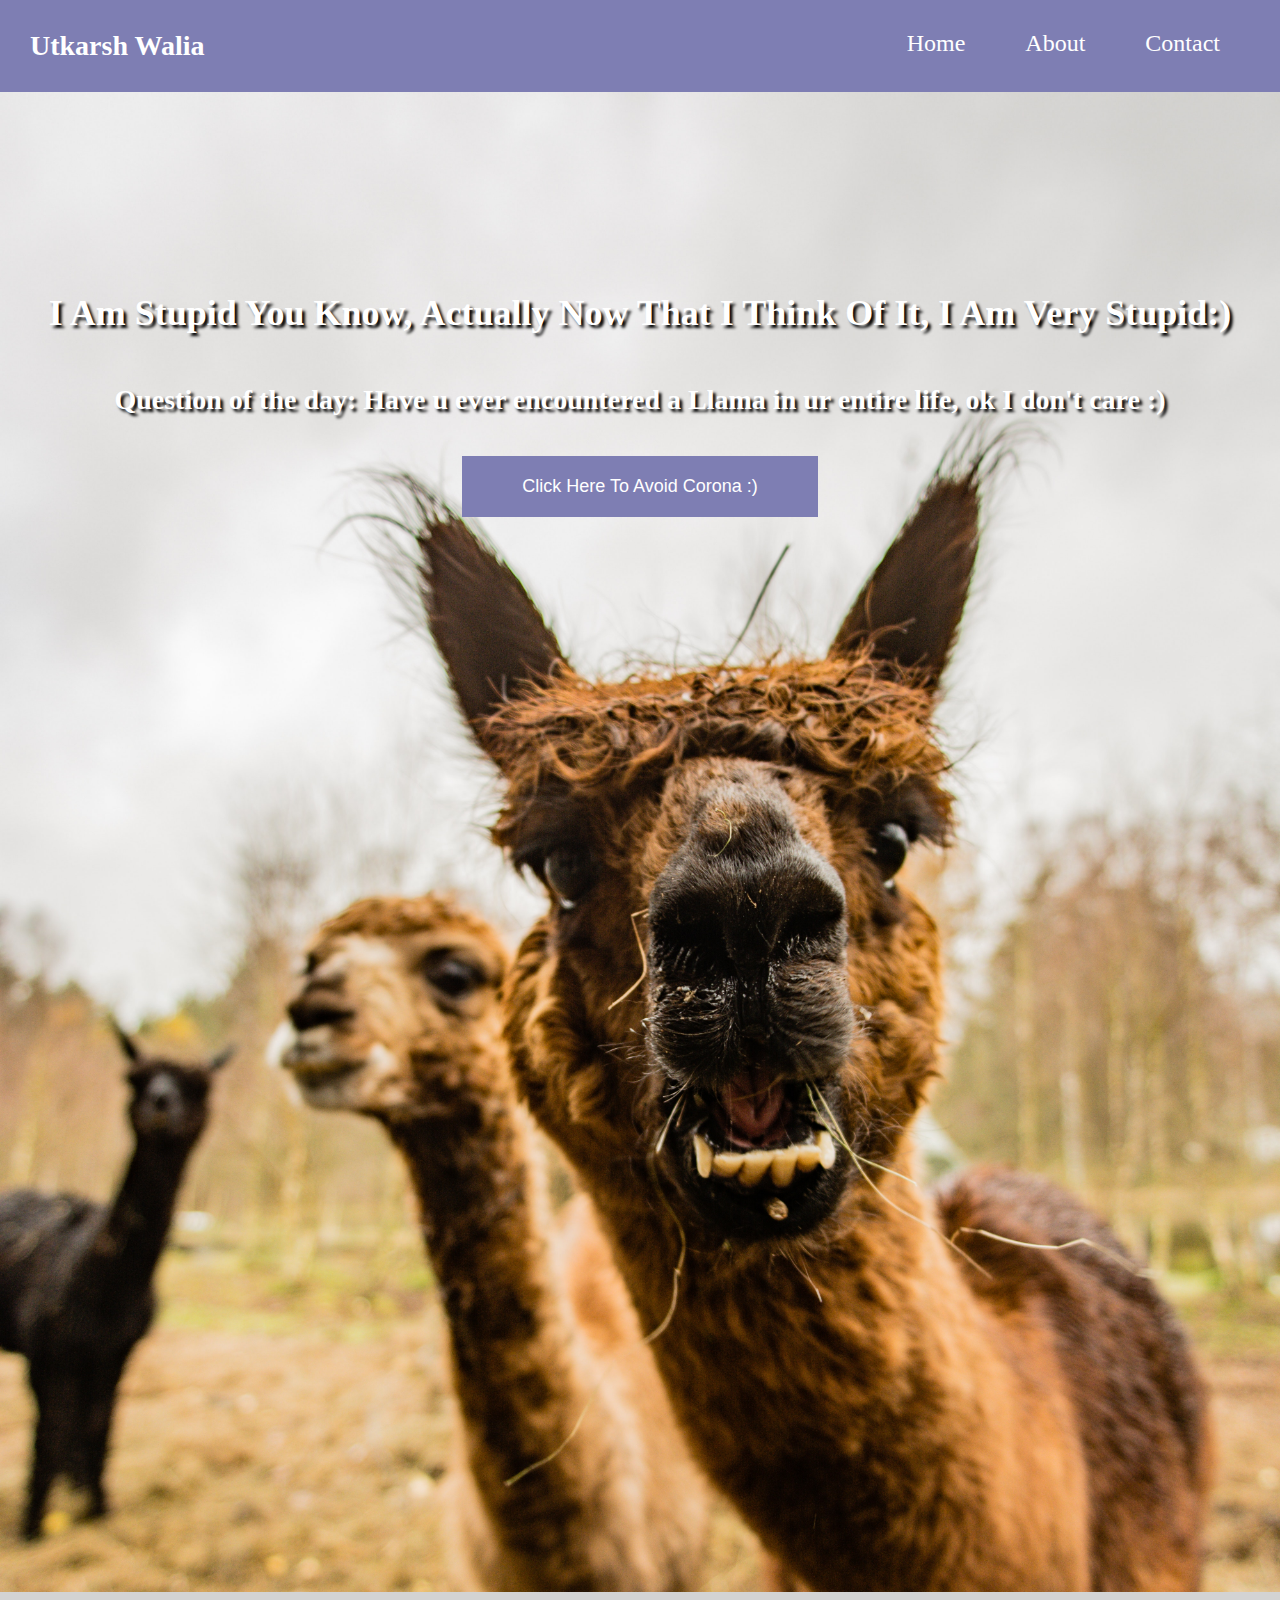
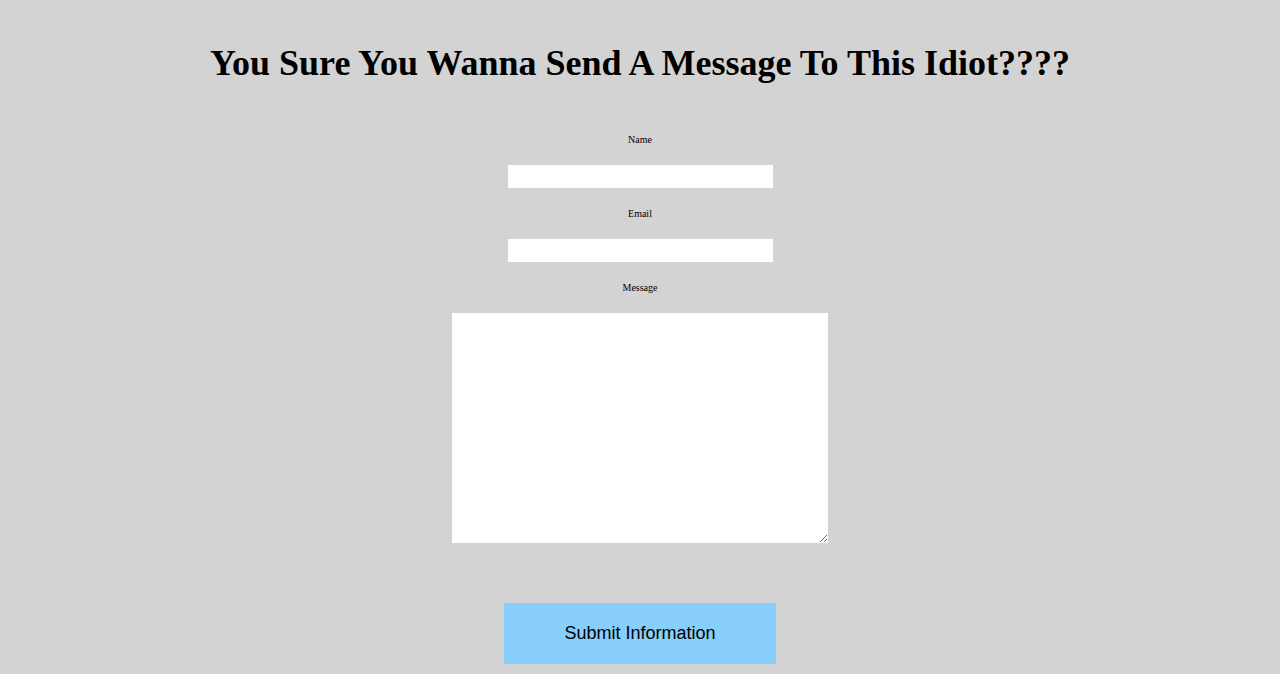
<file: index.html>
<!DOCTYPE html>
<html lang="en">
  <head>
    <meta charset="UTF-8" />
    <meta name="viewport" content="width=device-width, initial-scale=1.0" />
    <link rel="stylesheet" href="./style.css" />
    <link rel="icon" href="./iconmonstr-target-8-240.png" />
    <title>Somethin' Stupid</title>
  </head>

  <body>
    <header>
      <nav>
        <h1 id="logo">Utkarsh Walia</h1>
        <ul>
          <li><a href="#">Home</a></li>
          <li><a href="./about.html">About</a></li>
          <li><a href="./contact.html">Contact</a></li>
        </ul>
        <div class="clear"></div>
      </nav>
    </header>
    <section class="hero-section">
      <h2>
        I Am Stupid You Know, Actually Now That I Think Of It, I Am Very
        Stupid:)
      </h2>
      <h3>
        Question of the day: Have u ever encountered a Llama in ur entire life,
        ok I don't care :)
      </h3>
      <button>Click Here To Avoid Corona :)</button>
    </section>
    <section class="form-section">
      <header>
        <h2>You Sure You Wanna Send A Message To This Idiot????</h2>
      </header>
      <form action="./submit.html">
        <label for="name-input">Name</label>
        <input required type="text" name="name" id="name-input" />
        <label for="email-input">Email</label>
        <input required type="email" name="email" id="email-input" />
        <label for="message-input">Message</label>
        <textarea
          name="message"
          id="message-input"
          cols="30"
          rows="10"
        ></textarea>
        <button>Submit Information</button>
      </form>
    </section>
  </body>
</html>
</file>
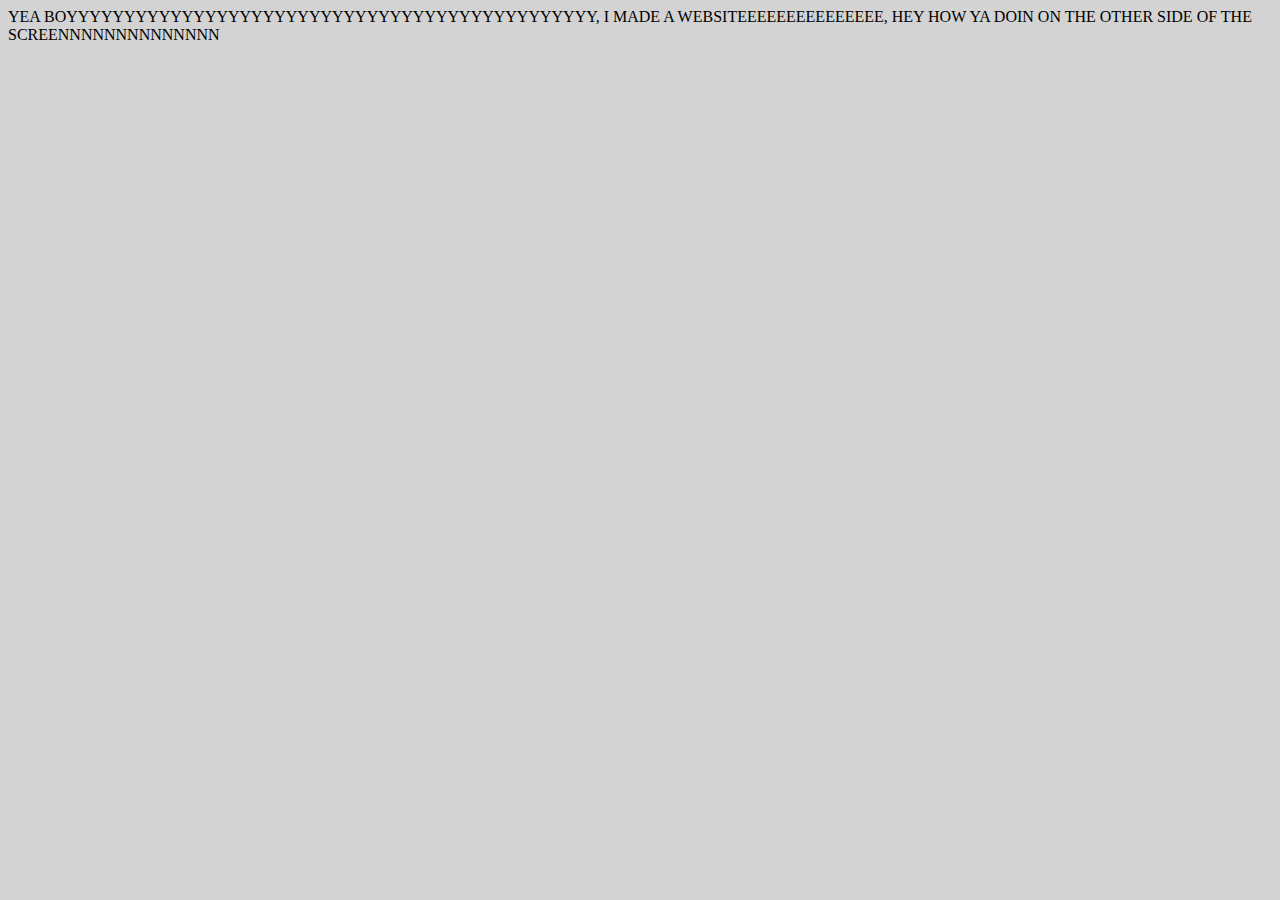
<file: about.html>
<!DOCTYPE html>
<html lang="en">
  <head>
    <style>
      body {
        background-color: lightgray;
      }
    </style>
    <meta charset="UTF-8" />
    <meta name="viewport" content="width=device-width, initial-scale=1.0" />
    <link rel="icon" href="./iconmonstr-target-8-240.png" />
    <title>ABOUT</title>
  </head>
  <body>
    YEA BOYYYYYYYYYYYYYYYYYYYYYYYYYYYYYYYYYYYYYYYYYYYYYY, I MADE A
    WEBSITEEEEEEEEEEEEEEE, HEY HOW YA DOIN ON THE OTHER SIDE OF THE
    SCREENNNNNNNNNNNNNN
  </body>
</html>
</file>
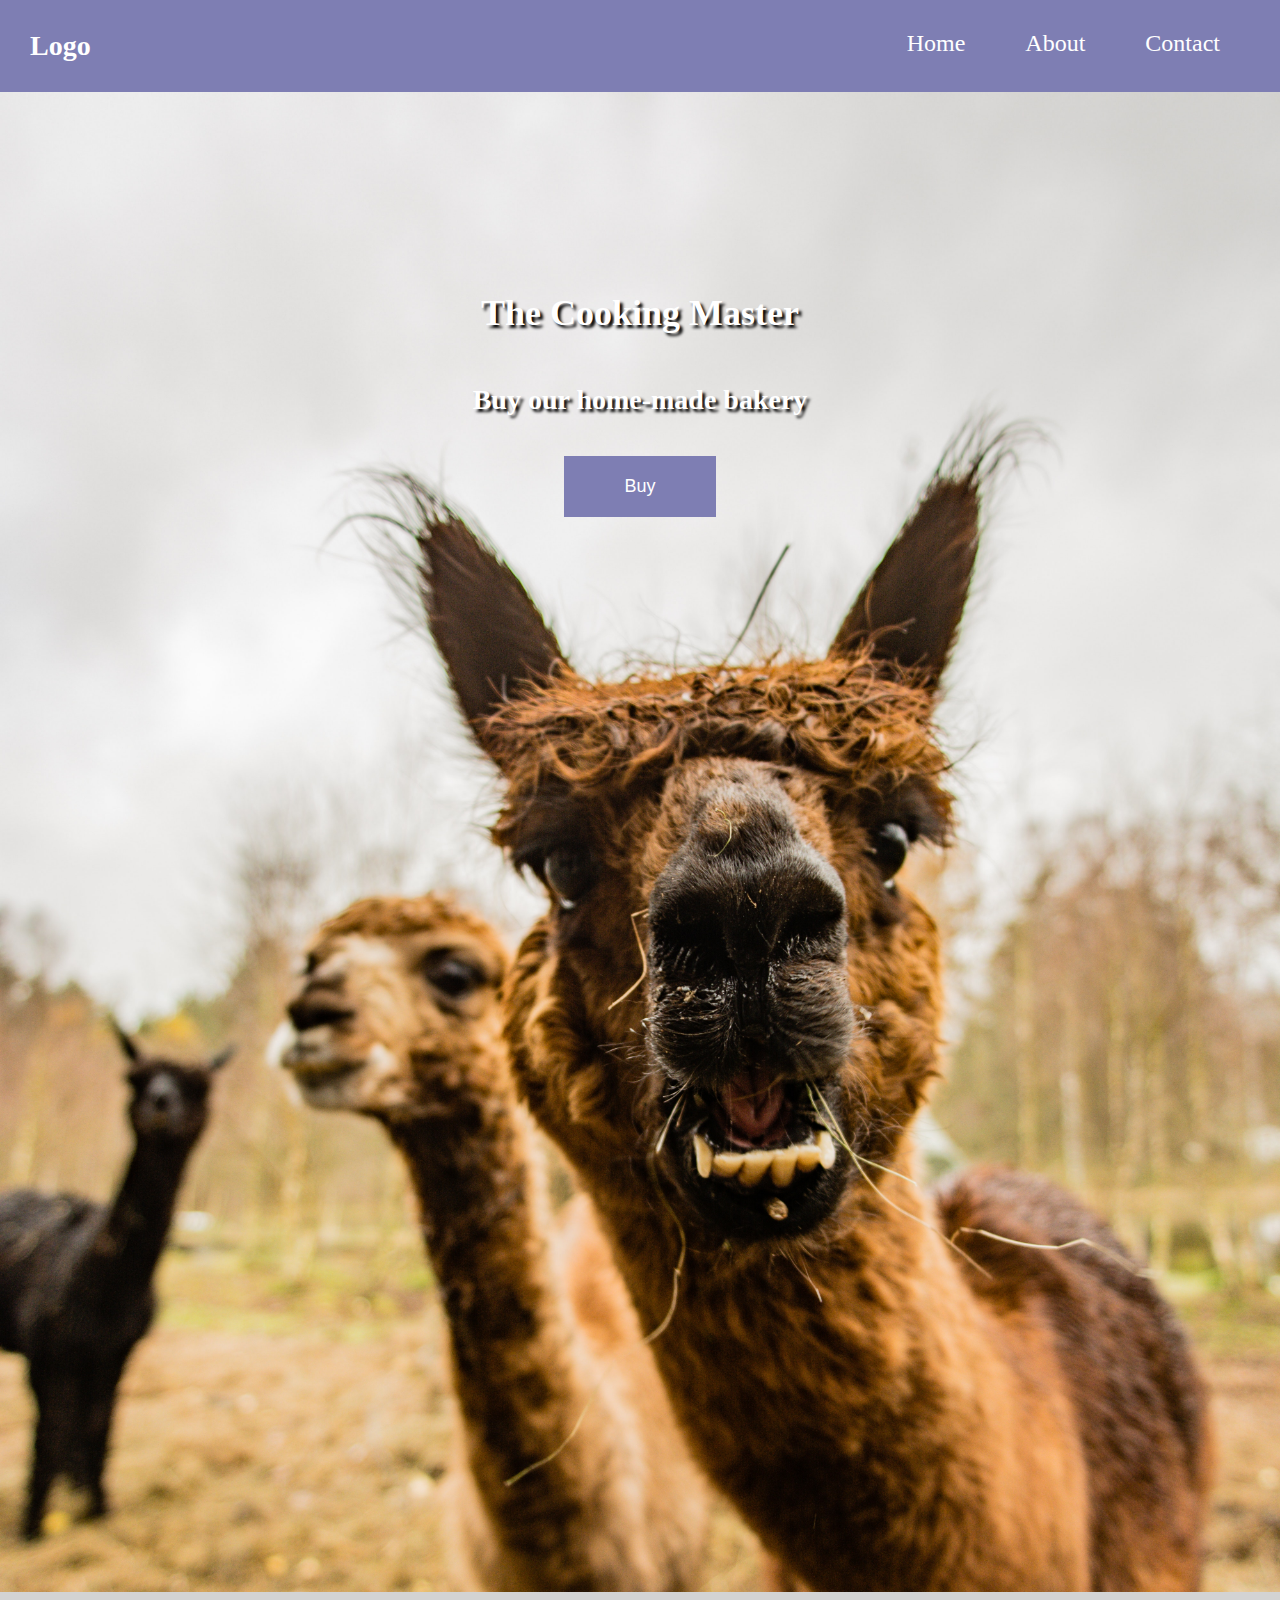
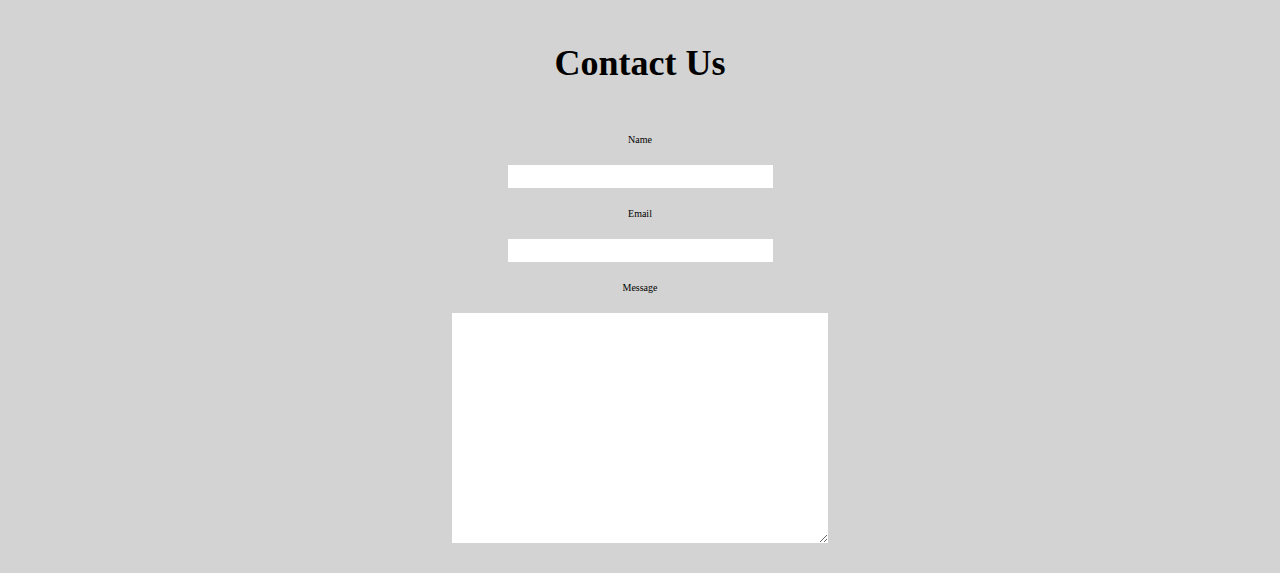
<file: bleh.html>
<!DOCTYPE html>
<html lang="en">
  <head>
    <meta charset="UTF-8" />
    <meta name="viewport" content="width=device-width, initial-scale=1.0" />
    <link
      href="https://fonts.googleapis.com/css2?family=Kumbh+Sans:wght@700&display=swap"
      rel="stylesheet"
    />
    <link rel="stylesheet" href="./style.css" />
    <title>Bleh</title>
  </head>
  <body>
    <header>
      <nav>
        <h1 id="logo">Logo</h1>
        <ul>
          <li><a href="#">Home</a></li>
          <li><a href="#">About</a></li>
          <li><a href="#">Contact</a></li>
        </ul>
        <div class="clear"></div>
      </nav>
    </header>
    <section class="hero-section">
      <h2>The Cooking Master</h2>
      <h3>Buy our home-made bakery</h3>
      <button>Buy</button>
    </section>
    <section class="form-section">
      <header>
        <h2>Contact Us</h2>
      </header>
      <form>
        <label for="name-input">Name</label>
        <input type="text" name="name" id="name-input" />
        <label for="email-input">Email</label>
        <input type="email" name="email" id="email-input" />
        <label for="message-input">Message</label>
        <textarea
          name="message"
          id="message-input"
          cols="30"
          rows="10"
        ></textarea>
      </form>
    </section>
  </body>
</html>
</file>
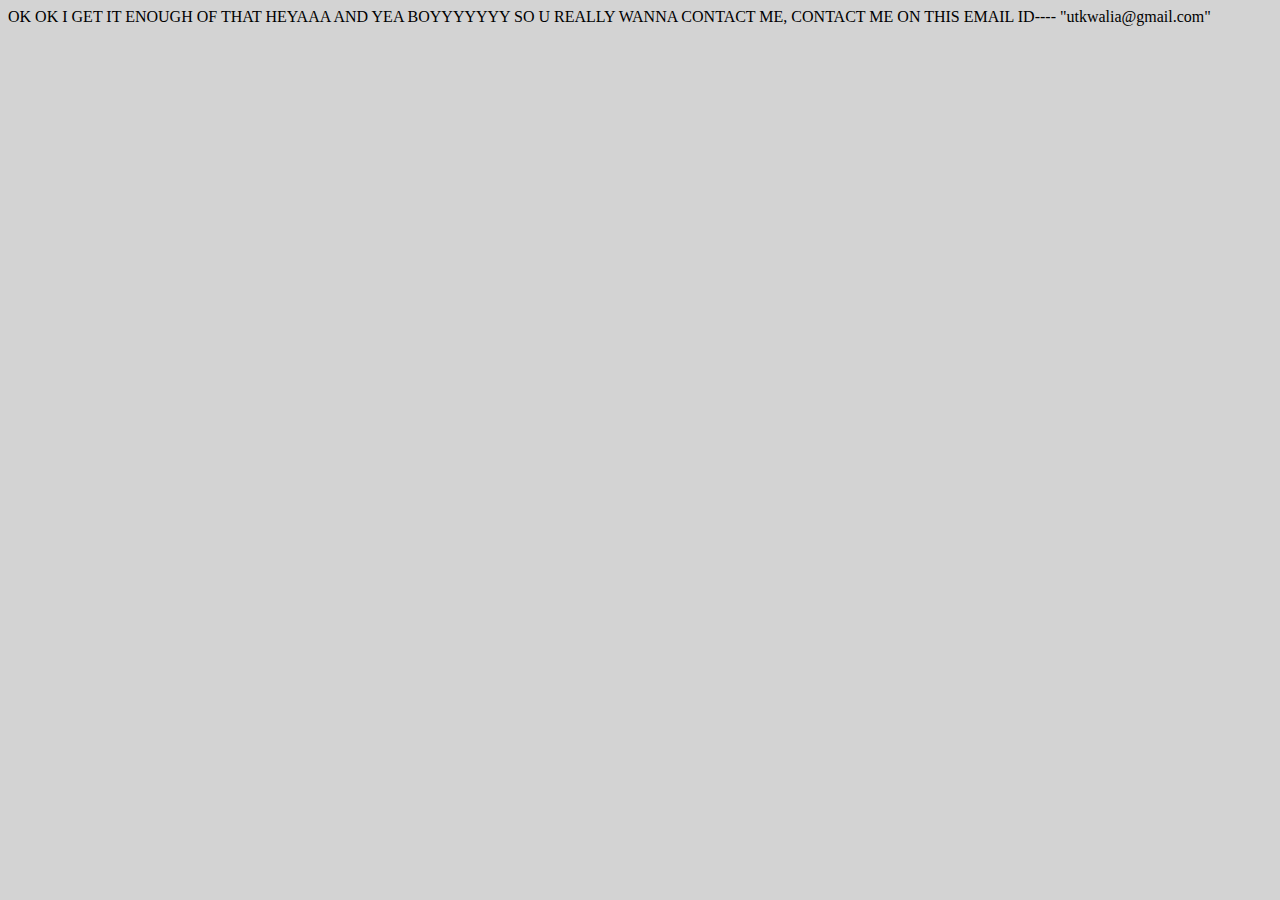
<file: contact.html>
<!DOCTYPE html>
<html lang="en">
  <head>
    <style>
      body {
        background-color: lightgray;
      }
    </style>
    <meta charset="UTF-8" />
    <meta name="viewport" content="width=device-width, initial-scale=1.0" />
    <link rel="icon" href="./iconmonstr-target-8-240.png" />
    <title>CONTACT</title>
  </head>
  <body>
    OK OK I GET IT ENOUGH OF THAT HEYAAA AND YEA BOYYYYYYY SO U REALLY WANNA
    CONTACT ME, CONTACT ME ON THIS EMAIL ID---- "utkwalia@gmail.com"
  </body>
</html>
</file>
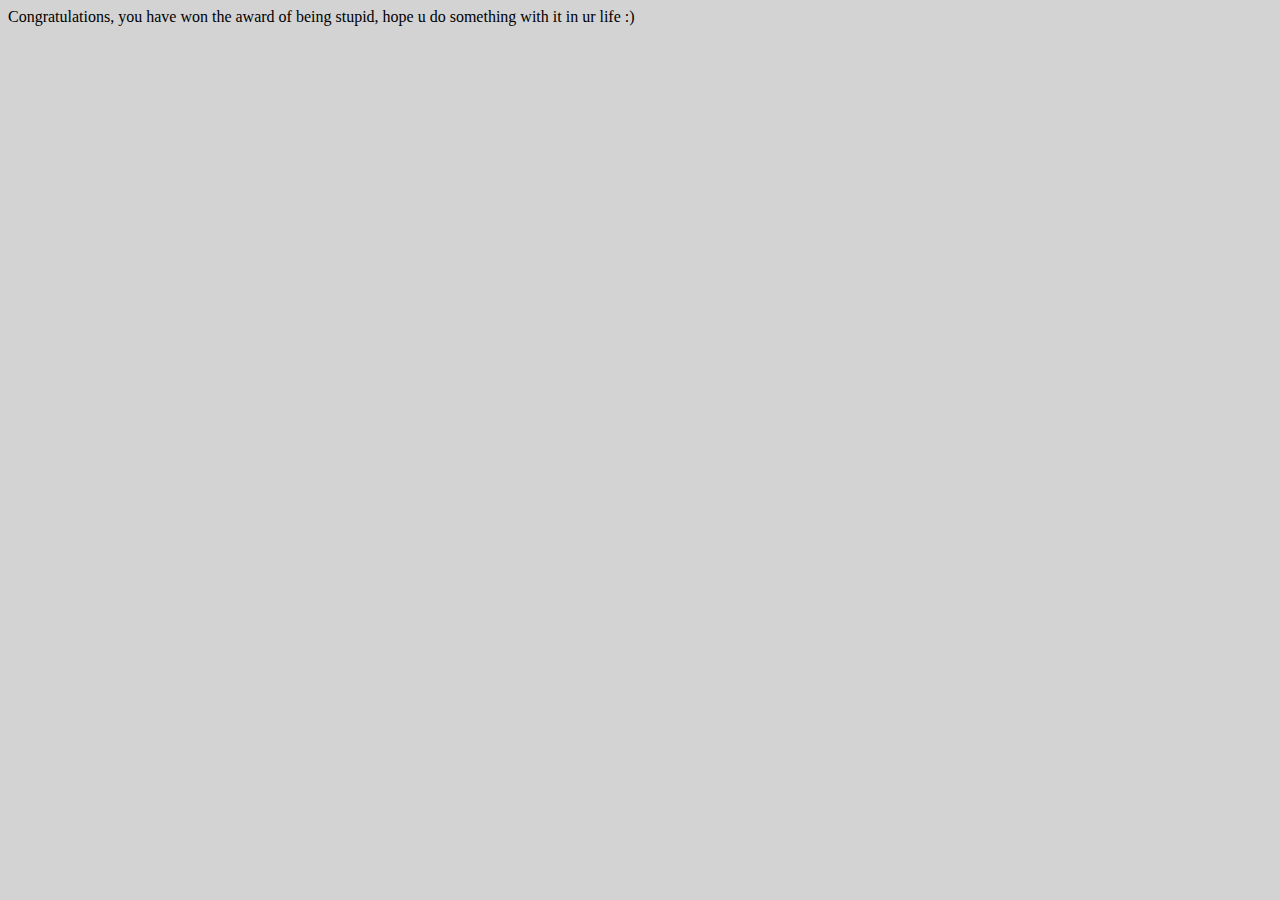
<file: submit.html>
<!DOCTYPE html>
<html lang="en">
  <head>
    <style>
      body {
        background-color: lightgray;
      }
    </style>
    <meta charset="UTF-8" />
    <meta name="viewport" content="width=device-width, initial-scale=1.0" />
    <link rel="icon" href="./iconmonstr-target-8-240.png" />
    <title>Submitted</title>
  </head>
  <body>
    Congratulations, you have won the award of being stupid, hope u do something
    with it in ur life :)
  </body>
</html>
</file>
<file: style.css>
* {
  margin: 0px;
  padding: 0px;
  box-sizing: border-box;
}
html {
  font-size: 62.5%;
  background-color: lightgrey;
}

.clear {
  clear: both;
}

h1 {
  font-size: 2.8rem;
}
h2 {
  font-size: 3.6rem;
  padding: 5rem 0rem;
}
a {
  color: white;
  text-decoration: none;
  font-size: 2.4rem;
}
h3 {
  font-size: 2.8rem;
}
button {
  font-size: 1.8rem;
}

nav {
  background: rgb(126, 126, 179);
  color: white;
  padding: 3rem;
}
nav h1 {
  float: left;
}
nav ul {
  float: right;
  list-style: none;
}
nav li {
  float: left;
  margin: 0rem 3rem;
}
.hero-section {
  background-image: url("./pexels-magnus-martinsen-706194.jpg");
  height: 150rem;
  width: 100%;
  background-position: top;
  background-size: cover;
  text-align: center;
  color: white;
  padding-top: 15rem;
  text-shadow: 3px 3px 3px black;
}
.hero-section button {
  margin-top: 4rem;
  padding: 2rem 6rem;
  background: rgb(126, 126, 179);
  border: none;
  color: white;
  cursor: pointer;
}
.form-section {
  text-align: center;
}

form input,
form label,
form textarea {
  display: block;
}
form input,
form textarea {
  margin: 2rem auto;
  font-size: 2rem;
  border: none;
}
form button {
  margin-top: 4rem;
  padding: 2rem 6rem;
  border: none;
  background: lightskyblue;
  cursor: pointer;
}
</file>
